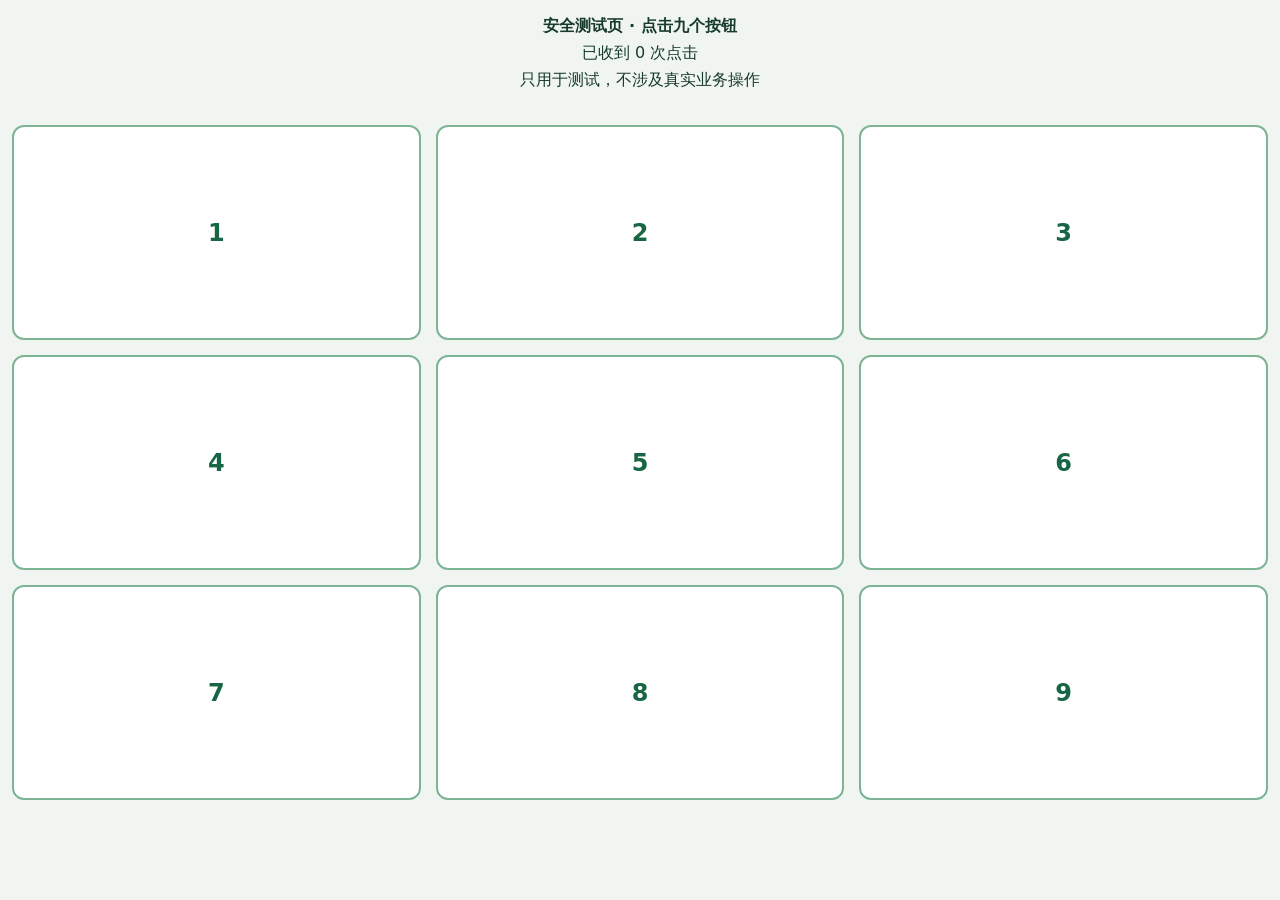
<file: examples/targets/index.html>
<!doctype html><html lang="zh-CN"><meta charset="utf-8"><meta name="viewport" content="width=device-width,initial-scale=1"><title>九点点击测试</title><style>body{margin:0;background:#f1f5f2;font:16px system-ui;color:#173b2c}header{padding:16px;text-align:center}main{height:75vh;display:grid;grid-template:repeat(3,1fr)/repeat(3,1fr);gap:15px;padding:12px}button{font:700 24px system-ui;color:#176744;border:2px solid #7cb494;background:white;border-radius:12px}button:active{background:#9de1b2}p{margin:6px}</style><header><b>安全测试页 · 点击九个按钮</b><p id="count">已收到 0 次点击</p><p id="last">只用于测试，不涉及真实业务操作</p></header><main></main><script>let count=0;for(let i=1;i<=9;i++){const b=document.createElement('button');b.textContent=i;b.addEventListener('click',()=>{document.querySelector('#count').textContent=`已收到 ${++count} 次点击`;document.querySelector('#last').textContent=`上次：按钮 ${i}`;});document.querySelector('main').append(b);}</script></html>
</file>
